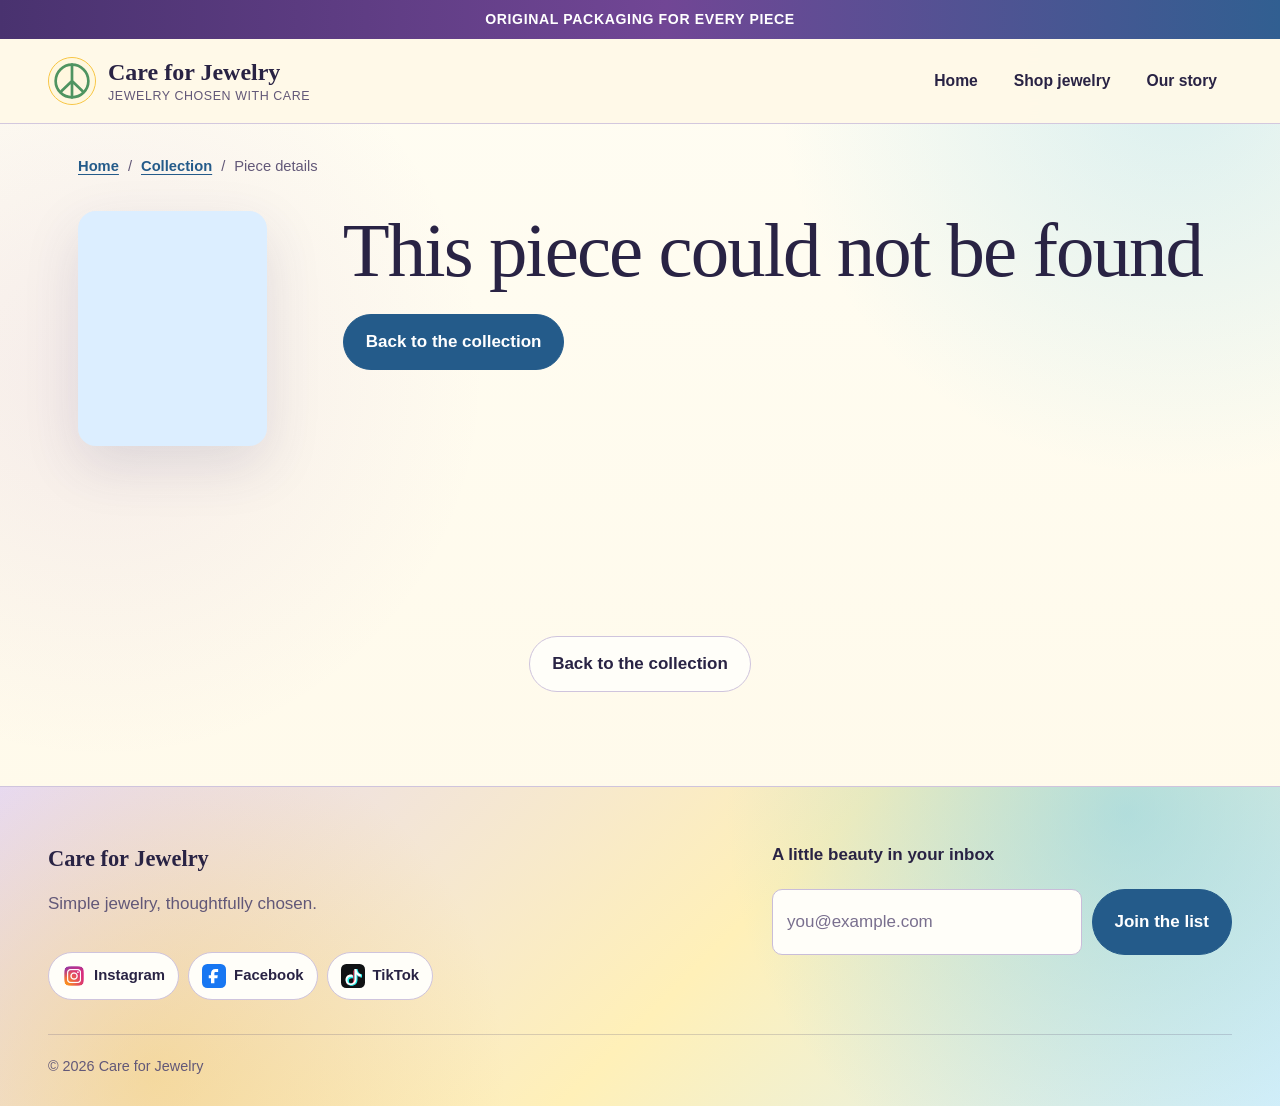
<file: product.html>
<!DOCTYPE html>
<html lang="en">

<head>
    <meta charset="UTF-8" />
    <meta name="viewport" content="width=device-width, initial-scale=1.0" />
    <meta http-equiv="Cache-Control" content="no-cache, no-store, must-revalidate" />
    <meta http-equiv="Pragma" content="no-cache" />
    <meta http-equiv="Expires" content="0" />
    <meta name="description" content="View jewelry details, pricing, additional images, and clear ordering information." />
    <title>Jewelry Details | Care for Jewelry</title>
    <link rel="stylesheet" href="style.css" />
    <script defer src="site-config.js"></script>
    <script defer src="products.js"></script>
    <script defer src="storefront.js"></script>
</head>

<body>
    <div class="announcement-bar" data-config-text="announcementText">Complimentary gift wrapping on every piece</div>

    <header class="site-header">
        <a class="site-brand" href="index.html" data-page-link="home" aria-label="Caren for Jewelry home">
            <img class="brand-mark" src="images/logo-symbol.svg" alt="" />
            <span class="brand-copy">
                <span class="brand-name" data-site-name>Caren for Jewelry</span>
                <span class="brand-tagline" data-config-text="brandTagline">Jewelry chosen with care</span>
            </span>
        </a>
        <nav class="site-nav" aria-label="Primary navigation">
            <a href="index.html" data-page-link="home" data-config-text="homeNavLabel">Home</a>
            <a href="gallery.html" data-page-link="gallery" data-config-text="galleryNavLabel">Products</a>
            <a href="index.html#about" data-config-text="aboutNavLabel">Our story</a>
        </nav>
    </header>

    <nav class="breadcrumb detail-breadcrumb" aria-label="Breadcrumb">
        <a href="index.html" data-page-link="home">Home</a>
        <span aria-hidden="true">/</span>
        <a href="gallery.html" data-page-link="gallery">Collection</a>
        <span aria-hidden="true">/</span>
        <span aria-current="page">Piece details</span>
    </nav>

    <!-- storefront.js resolves the ?id= product and fills these detail mounts. -->
    <main id="product-detail" class="detail-layout" aria-live="polite">
        <section class="detail-media" aria-label="Product images">
            <img
                id="main-product-image"
                src="[data-uri]"
                alt="Product main view"
                class="main-image-display"
            />
        </section>

        <section id="product-info" class="detail-info"></section>

        <section class="detail-gallery" aria-label="Additional product views">
            <div class="image-gallery-heading">
                <h2 data-config-text="galleryImagesLabel">More views</h2>
                <p data-config-text="galleryImagesHelp">Select an image to see it larger.</p>
            </div>
            <div id="extra-images-container" class="image-grid" aria-label="More product images"></div>
            <div id="media-slot" class="media-slot"></div>
        </section>
    </main>

    <nav class="home-link" aria-label="Product gallery">
        <a class="secondary-link" href="gallery.html" data-page-link="gallery" data-config-text="backGalleryLabel">Back to products</a>
    </nav>

    <footer class="site-footer">
        <div class="footer-content">
            <div class="footer-details">
                <p class="footer-title" data-site-name>Caren for Jewelry</p>
                <p data-config-text="siteTagline">Simple jewelry, thoughtfully chosen.</p>
                <div class="social-links" data-social-links aria-label="Social media links"></div>
            </div>

            <form class="email-signup" data-email-signup novalidate>
                <label for="footer-email" data-config-text="emailSignupTitle">Join our email list</label>
                <div class="email-signup-row">
                    <input id="footer-email" name="email" type="email" autocomplete="email" placeholder="you@example.com" data-config-placeholder="emailPlaceholder" required />
                    <button type="submit" data-config-text="emailButtonLabel">Get updates</button>
                </div>
                <p class="form-status" data-email-status aria-live="polite"></p>
            </form>
        </div>
        <p class="site-footer-copy">
            &copy; <span data-current-year>2026</span> <span data-site-name>Caren for Jewelry</span>
        </p>
    </footer>
</body>

</html>
</file>
<file: style.css>
/* Design tokens and global element defaults. See docs/MAINTENANCE.md. */
:root {
    /* Tucson summer palette: brilliant sky, hot sunlight, and violet desert sunsets. */
    --color-page: #fff9e8;
    --color-surface: #fffef9;
    --color-surface-soft: #fff0b8;
    --color-sage: #dceeff;
    --color-sage-deep: #245b8a;
    --color-text: #292344;
    --color-muted: #625878;
    --color-border: #cfc4dd;
    --color-gold: #f6c445;
    --color-gold-dark: #6d3f91;
    --color-sunset: #9a5bb5;
    --color-canyon-soft: #ead9f4;
    --color-sun-soft: #fff0a8;
    --color-sky: #68c7e8;
    --color-violet-bright: #8a5ac7;
    --color-focus: #087ca3;
    --shadow-soft: 0 20px 55px rgba(55, 54, 110, 0.13);
    --shadow-card: 0 10px 30px rgba(55, 54, 110, 0.09);
    --content-max-width: 1220px;
    --text-max-width: 720px;
    --page-space: clamp(20px, 4vw, 48px);
    --radius-small: 10px;
    --radius: 18px;
    --radius-large: 28px;
}

* {
    box-sizing: border-box;
}

html {
    scroll-behavior: smooth;
}

body {
    margin: 0;
    min-height: 100vh;
    background:
        radial-gradient(circle at 92% 7%, rgba(104, 199, 232, 0.24), transparent 25rem),
        radial-gradient(circle at 8% 34%, rgba(154, 91, 181, 0.1), transparent 24rem),
        linear-gradient(180deg, #fffdf3 0%, var(--color-page) 100%);
    color: var(--color-text);
    font-family: Arial, Helvetica, sans-serif;
    font-size: 17px;
    line-height: 1.65;
}

img {
    display: block;
    max-width: 100%;
}

a {
    color: var(--color-sage-deep);
    text-decoration-thickness: 1px;
    text-underline-offset: 0.18em;
}

a:hover {
    color: var(--color-gold-dark);
}

a:focus-visible,
button:focus-visible,
input:focus-visible,
select:focus-visible {
    outline: 3px solid var(--color-focus);
    outline-offset: 3px;
}

h1,
h2,
h3,
p {
    margin-top: 0;
}

h1,
h2,
h3 {
    color: var(--color-text);
    font-family: Georgia, "Times New Roman", serif;
    font-weight: 500;
    letter-spacing: -0.025em;
}

h1 {
    margin-bottom: 24px;
    font-size: clamp(2.65rem, 6vw, 5.15rem);
    line-height: 1.03;
}

h2 {
    margin-bottom: 16px;
    font-size: clamp(2rem, 4vw, 3.25rem);
    line-height: 1.1;
}

h3 {
    margin-bottom: 12px;
    font-size: clamp(1.45rem, 2.5vw, 2rem);
    line-height: 1.2;
}

p {
    color: var(--color-muted);
}

.is-hidden {
    display: none !important;
}

/* Shared announcement, header, brand, and navigation */
.announcement-bar {
    padding: 8px var(--page-space);
    background: linear-gradient(90deg, #49326f, #714695 52%, #315f91);
    color: #ffffff;
    font-size: 0.88rem;
    font-weight: 700;
    letter-spacing: 0.045em;
    text-align: center;
    text-transform: uppercase;
}

.site-header {
    position: sticky;
    z-index: 20;
    top: 0;
    display: flex;
    align-items: center;
    justify-content: space-between;
    gap: 28px;
    padding: 18px max(var(--page-space), calc((100vw - var(--content-max-width)) / 2));
    border-bottom: 1px solid rgba(207, 196, 221, 0.9);
    background: rgba(255, 249, 232, 0.96);
    backdrop-filter: blur(14px);
}

.site-brand {
    display: inline-flex;
    align-items: center;
    gap: 12px;
    min-width: 0;
    color: var(--color-text);
    text-decoration: none;
}

.site-brand:hover {
    color: var(--color-text);
}

.brand-mark {
    width: 48px;
    height: 48px;
    display: block;
    flex: 0 0 auto;
    border: 1px solid var(--color-gold);
    border-radius: 50%;
    background: rgba(255, 240, 168, 0.72);
    object-fit: cover;
}

.brand-copy {
    display: grid;
    line-height: 1.1;
}

.brand-name {
    font-family: Georgia, "Times New Roman", serif;
    font-size: clamp(1.15rem, 2vw, 1.5rem);
    font-weight: 700;
}

.brand-tagline {
    margin-top: 5px;
    color: var(--color-muted);
    font-size: 0.78rem;
    letter-spacing: 0.045em;
    text-transform: uppercase;
}

.site-nav {
    display: flex;
    align-items: center;
    justify-content: flex-end;
    gap: 6px;
}

.site-nav a {
    min-height: 48px;
    display: inline-flex;
    align-items: center;
    justify-content: center;
    padding: 10px 15px;
    border-radius: 999px;
    color: var(--color-text);
    font-size: 0.98rem;
    font-weight: 700;
    text-decoration: none;
}

.site-nav a:hover,
.site-nav a.is-current {
    background: var(--color-sage);
    color: var(--color-sage-deep);
    box-shadow: inset 0 -3px 0 var(--color-violet-bright);
}

/* Home introduction, shopping steps, and shared buttons */
.home-intro {
    display: grid;
    grid-template-columns: minmax(0, 1.25fr) minmax(300px, 0.75fr);
    gap: clamp(36px, 7vw, 92px);
    align-items: center;
    max-width: var(--content-max-width);
    margin: 0 auto;
    padding: clamp(70px, 10vw, 130px) var(--page-space) clamp(70px, 9vw, 112px);
}

.home-intro-copy {
    max-width: 780px;
}

.home-intro-copy > p:not(.section-kicker) {
    max-width: 630px;
    margin-bottom: 30px;
    font-size: 1.18rem;
}

.section-kicker {
    margin-bottom: 14px;
    color: var(--color-gold-dark);
    font-size: 0.83rem;
    font-weight: 800;
    letter-spacing: 0.12em;
    text-transform: uppercase;
}

.home-intro-note {
    position: relative;
    overflow: hidden;
    padding: clamp(26px, 4vw, 40px);
    border: 1px solid color-mix(in srgb, var(--color-sky) 58%, var(--color-border));
    border-radius: var(--radius-large);
    background:
        radial-gradient(circle at 100% 0%, rgba(255, 240, 168, 0.98), transparent 40%),
        linear-gradient(145deg, #dff5ff 0%, #e6e0f7 100%);
}

.home-intro-note::after {
    position: absolute;
    right: -42px;
    bottom: -52px;
    width: 140px;
    height: 140px;
    border: 1px solid rgba(8, 124, 158, 0.2);
    border-radius: 50%;
    content: "";
}

.note-title {
    margin-bottom: 20px;
    color: var(--color-text);
    font-family: Georgia, "Times New Roman", serif;
    font-size: 1.45rem;
}

.shopping-steps {
    display: grid;
    gap: 17px;
    margin: 0;
    padding: 0;
    list-style: none;
}

.shopping-steps li {
    display: grid;
    grid-template-columns: 34px minmax(0, 1fr);
    gap: 12px;
    align-items: center;
    color: var(--color-text);
    font-weight: 700;
}

.shopping-steps li span:first-child {
    width: 32px;
    height: 32px;
    display: grid;
    place-items: center;
    border: 1px solid rgba(109, 63, 145, 0.32);
    border-radius: 50%;
    background: rgba(255, 240, 168, 0.82);
    color: var(--color-sage-deep);
}

.button-row {
    display: flex;
    flex-wrap: wrap;
    gap: 12px;
}

.primary-button,
.secondary-button,
.secondary-link,
.text-button,
.email-signup button {
    min-height: 54px;
    display: inline-flex;
    align-items: center;
    justify-content: center;
    padding: 13px 22px;
    border-radius: 999px;
    font: inherit;
    font-weight: 700;
    text-align: center;
    text-decoration: none;
    cursor: pointer;
    transition: transform 180ms ease, border-color 180ms ease, background-color 180ms ease, color 180ms ease;
}

.primary-button {
    border: 1px solid var(--color-sage-deep);
    background: var(--color-sage-deep);
    color: #ffffff;
}

.primary-button:hover {
    border-color: #183f65;
    background: #183f65;
    color: #ffffff;
    transform: translateY(-1px);
}

.secondary-button,
.secondary-link,
.text-button {
    border: 1px solid var(--color-border);
    background: var(--color-surface);
    color: var(--color-text);
}

.secondary-button:hover,
.secondary-link:hover,
.text-button:hover {
    border-color: var(--color-sunset);
    color: var(--color-gold-dark);
    transform: translateY(-1px);
}

/* Home featured carousel and soft blur-fade states */
.featured-hero {
    padding: clamp(70px, 9vw, 110px) var(--page-space) 50px;
    background:
        radial-gradient(circle at 8% 10%, rgba(246, 196, 69, 0.35), transparent 23rem),
        radial-gradient(circle at 92% 30%, rgba(104, 199, 232, 0.24), transparent 25rem),
        linear-gradient(180deg, var(--color-surface-soft) 0%, #eee5fa 100%);
}

.section-heading {
    max-width: var(--text-max-width);
    margin: 0 auto 30px;
    text-align: center;
}

.section-heading h2 {
    margin-bottom: 0;
}

.featured-product-container {
    --product-accent: var(--color-gold);
    position: relative;
    max-width: 820px;
    margin: 0 auto;
    padding: clamp(20px, 3vw, 32px);
    border: 1px solid var(--color-border);
    border-radius: var(--radius-large);
    background: var(--color-surface);
    box-shadow: var(--shadow-soft);
    touch-action: pan-y;
}

.featured-slide {
    max-width: 720px;
    margin: 0 auto;
    opacity: 1;
    text-align: center;
}

.featured-slide.is-fading-out {
    animation: featured-soft-fade-out 240ms ease-in forwards;
}

.featured-slide.is-fading-in {
    animation: featured-soft-fade-in 420ms cubic-bezier(0.22, 1, 0.36, 1) both;
}

@keyframes featured-soft-fade-out {
    from {
        filter: blur(0);
        opacity: 1;
        transform: scale(1);
    }

    to {
        filter: blur(7px);
        opacity: 0;
        transform: scale(0.992);
    }
}

@keyframes featured-soft-fade-in {
    from {
        filter: blur(9px);
        opacity: 0;
        transform: scale(1.008);
    }

    to {
        filter: blur(0);
        opacity: 1;
        transform: scale(1);
    }
}

.featured-image-link {
    position: relative;
    display: block;
    overflow: hidden;
    border-radius: calc(var(--radius-large) - 8px);
    background: var(--color-sage);
    box-shadow: 0 0 0 0 rgba(36, 91, 138, 0);
    transition: box-shadow 260ms ease, transform 260ms ease;
}

.featured-image {
    width: 100%;
    height: clamp(400px, 44vw, 560px);
    display: block;
    object-fit: cover;
    user-select: none;
    -webkit-user-drag: none;
    transition: transform 500ms ease;
}

.featured-image-link:hover .featured-image {
    transform: scale(1.045);
    filter: saturate(1.08) brightness(1.02);
}

.featured-image-link:hover {
    box-shadow: 0 16px 34px rgba(55, 54, 110, 0.2);
    transform: translateY(-4px);
}

.carousel-arrow {
    position: absolute;
    z-index: 3;
    top: 50%;
    width: 54px;
    height: 54px;
    display: grid;
    place-items: center;
    padding: 0;
    border: 1px solid var(--color-border);
    border-radius: 50%;
    background: rgba(255, 254, 249, 0.95);
    color: var(--color-sage-deep);
    box-shadow: var(--shadow-card);
    font: inherit;
    font-size: 1.55rem;
    font-weight: 800;
    line-height: 1;
    cursor: pointer;
    transform: translateY(-50%);
    transition: background-color 180ms ease, color 180ms ease, transform 180ms ease;
}

.carousel-arrow:hover {
    background: var(--color-sage-deep);
    color: #ffffff;
    transform: translateY(-50%) scale(1.07);
}

.carousel-arrow--previous {
    left: -27px;
}

.carousel-arrow--next {
    right: -27px;
}

.carousel-status {
    position: absolute;
    width: 1px;
    height: 1px;
    padding: 0;
    overflow: hidden;
    clip: rect(0, 0, 0, 0);
    white-space: nowrap;
    border: 0;
}

.featured-title {
    margin: 22px 0 2px;
    font-size: clamp(1.75rem, 3vw, 2.55rem);
}

.featured-title-link {
    color: var(--color-text);
    text-decoration-thickness: 1px;
    text-underline-offset: 5px;
}

.featured-title-link:hover {
    color: var(--color-sage-deep);
}

/* Reusable product labels and metrics */
.eyebrow,
.category-pill {
    display: inline-flex;
    align-items: center;
    min-height: 32px;
    margin-bottom: 15px;
    padding: 5px 11px;
    border: 1px solid color-mix(in srgb, var(--product-accent) 30%, var(--color-border));
    border-radius: 999px;
    background: color-mix(in srgb, var(--product-accent) 8%, var(--color-surface));
    color: var(--color-sage-deep);
    font-size: 0.82rem;
    font-weight: 800;
    letter-spacing: 0.055em;
    text-transform: uppercase;
}

.product-metrics {
    display: grid;
    grid-template-columns: repeat(2, minmax(0, 1fr));
    gap: 12px;
    margin: 28px 0;
}

.product-metric {
    min-height: 84px;
    padding: 16px;
    border: 1px solid var(--color-border);
    border-radius: var(--radius-small);
    background: var(--color-page);
}

.metric-label,
.metric-value {
    display: block;
}

.metric-label {
    color: var(--color-muted);
    font-size: 0.86rem;
    font-weight: 700;
}

.metric-value {
    margin-top: 3px;
    color: var(--color-text);
    font-size: 1.12rem;
    font-weight: 800;
}

.browse-link,
.home-link {
    max-width: var(--content-max-width);
    margin: 0 auto;
    padding: 34px var(--page-space) 74px;
    text-align: center;
}

.browse-link .secondary-link {
    min-width: min(100%, 280px);
    border-color: var(--color-sage-deep);
}

/* Home seller story */
.about-section {
    max-width: var(--content-max-width);
    margin: 0 auto;
    padding: 30px var(--page-space) clamp(80px, 10vw, 130px);
    scroll-margin-top: 120px;
}

.about-card {
    display: grid;
    grid-template-columns: minmax(160px, 0.35fr) minmax(0, 1fr);
    gap: clamp(30px, 6vw, 76px);
    align-items: center;
    padding: clamp(30px, 6vw, 72px);
    border-radius: var(--radius-large);
    background:
        radial-gradient(circle at 88% 7%, rgba(246, 196, 69, 0.58), transparent 28%),
        linear-gradient(135deg, var(--color-canyon-soft) 0%, #dddff8 48%, #d8f1fb 100%);
}

.about-monogram {
    width: min(100%, 220px);
    aspect-ratio: 1;
    display: grid;
    place-items: center;
    border: 1px solid rgba(109, 63, 145, 0.35);
    border-radius: 50%;
    color: var(--color-sage-deep);
    font-family: Georgia, "Times New Roman", serif;
    font-size: clamp(2rem, 5vw, 3.4rem);
}

.about-copy {
    max-width: 760px;
}

.about-copy h2 {
    font-size: clamp(2rem, 4vw, 3.3rem);
}

.about-signoff {
    color: var(--color-text);
    font-weight: 700;
}

.text-link {
    display: inline-flex;
    align-items: center;
    min-height: 48px;
    color: var(--color-sage-deep);
    font-weight: 800;
}

/* Collection page header, filters, result grid, and product cards */
.page-main {
    padding-bottom: 30px;
}

.breadcrumb {
    display: flex;
    flex-wrap: wrap;
    align-items: center;
    gap: 9px;
    max-width: var(--content-max-width);
    margin: 0 auto;
    padding: 32px var(--page-space) 0;
    color: var(--color-muted);
    font-size: 0.92rem;
}

.breadcrumb a {
    color: var(--color-sage-deep);
    font-weight: 700;
}

.gallery-header {
    max-width: var(--content-max-width);
    margin: 0 auto;
    padding: 42px var(--page-space) 34px;
}

.gallery-header h1 {
    max-width: 800px;
    margin-bottom: 18px;
}

.gallery-header > p:last-child {
    max-width: 680px;
    margin-bottom: 0;
    font-size: 1.12rem;
}

.filter-panel {
    display: grid;
    grid-template-columns: repeat(4, minmax(0, 1fr));
    align-items: stretch;
    gap: 18px;
    max-width: var(--content-max-width);
    margin: 0 auto 24px;
    padding: clamp(22px, 4vw, 34px);
    border: 1px solid var(--color-border);
    border-radius: var(--radius);
    background: var(--color-surface);
    box-shadow: var(--shadow-card);
}

.search-field {
    grid-column: span 2;
}

.search-field label {
    color: var(--color-sage-deep);
}

.search-field input {
    min-height: 64px;
    border-width: 2px;
    border-color: color-mix(in srgb, var(--color-sky) 68%, var(--color-border));
    box-shadow: 0 8px 22px rgba(36, 91, 138, 0.11);
    font-size: 1.04rem;
}

.filter-field {
    display: flex;
    flex-direction: column;
    gap: 8px;
}

.filter-field label {
    min-height: 28px;
    display: flex;
    align-items: flex-end;
    line-height: 1.25;
}

.filter-field select {
    min-height: 64px;
}

.specification-filters {
    display: contents;
}

.filter-field label,
.email-signup label {
    color: var(--color-text);
    font-weight: 800;
}

input,
select {
    width: 100%;
    min-height: 56px;
    padding: 12px 14px;
    border: 1px solid #c9bdd9;
    border-radius: var(--radius-small);
    background: var(--color-surface);
    color: var(--color-text);
    font: inherit;
}

input::placeholder {
    color: #796f8e;
}

select {
    cursor: pointer;
}

.results-summary {
    max-width: var(--content-max-width);
    min-height: 32px;
    margin: 0 auto;
    padding: 2px var(--page-space) 18px;
    color: var(--color-muted);
    font-weight: 800;
}

.gallery-grid {
    display: grid;
    grid-template-columns: repeat(3, minmax(0, 1fr));
    gap: 26px;
    max-width: var(--content-max-width);
    margin: 0 auto;
    padding: 0 var(--page-space) 54px;
}

.product-card {
    --product-accent: var(--color-gold);
    display: flex;
    min-width: 0;
    flex-direction: column;
    overflow: hidden;
    border: 1px solid var(--color-border);
    border-radius: var(--radius);
    background: var(--color-surface);
    box-shadow: var(--shadow-card);
    transition: transform 180ms ease, box-shadow 180ms ease;
}

.product-card:hover {
    transform: translateY(-3px);
    box-shadow: var(--shadow-soft);
}

.product-card--featured {
    border-color: rgba(100, 185, 120, 0.62);
    background:
        linear-gradient(rgba(245, 255, 247, 0.42), rgba(255, 254, 249, 0.94)),
        var(--color-surface);
    box-shadow:
        0 0 0 1px rgba(125, 225, 148, 0.2),
        0 0 24px rgba(125, 225, 148, 0.38),
        0 14px 36px rgba(74, 155, 93, 0.18);
}

.product-card--featured:hover {
    box-shadow:
        0 0 0 1px rgba(125, 225, 148, 0.3),
        0 0 34px rgba(125, 225, 148, 0.5),
        0 20px 48px rgba(74, 155, 93, 0.24);
}

.product-card-image-link {
    display: block;
    overflow: hidden;
    background: var(--color-sage);
}

.product-card-image {
    width: 100%;
    aspect-ratio: 4 / 5;
    object-fit: cover;
    opacity: 0;
    transition: opacity 250ms ease, transform 450ms ease;
}

.product-card:hover .product-card-image {
    transform: scale(1.018);
}

.lazy-load.loaded {
    opacity: 1;
}

.product-card-content {
    display: flex;
    flex: 1;
    flex-direction: column;
    align-items: flex-start;
    padding: 22px;
}

.product-card-labels {
    display: flex;
    width: 100%;
    min-height: 29px;
    flex-wrap: wrap;
    align-items: center;
    gap: 8px 12px;
    margin-bottom: 9px;
}

.product-card-labels .category-pill {
    margin-bottom: 0;
}

.featured-label {
    margin: 0 0 0 auto;
    color: #64b978;
    font-size: 0.77rem;
    font-weight: 900;
    letter-spacing: 0.12em;
    line-height: 1;
    text-shadow:
        0 0 6px rgba(125, 225, 148, 1),
        0 0 15px rgba(125, 225, 148, 0.75),
        0 0 24px rgba(125, 225, 148, 0.45);
    text-align: right;
    text-transform: lowercase;
}

.product-card-title {
    margin: 0 0 9px;
    font-size: 1.5rem;
}

.product-card-title a {
    color: var(--color-text);
    text-decoration: none;
}

.product-card-title a:hover {
    color: var(--color-sage-deep);
}

.product-card-description {
    flex: 1;
    margin-bottom: 18px;
    font-size: 0.98rem;
}

.product-card .text-button {
    width: 100%;
}

.no-results {
    grid-column: 1 / -1;
    margin: 0;
    padding: 42px 24px;
    border: 1px solid var(--color-border);
    border-radius: var(--radius);
    background: var(--color-surface);
    color: var(--color-text);
    font-weight: 800;
    text-align: center;
}

/* Product detail page, image selector, purchase panel, and contact sections */
.detail-breadcrumb {
    padding-top: 30px;
}

.detail-layout {
    --product-accent: var(--color-gold);
    display: grid;
    grid-template-columns: minmax(0, 1.08fr) minmax(360px, 0.92fr);
    gap: clamp(36px, 6vw, 76px);
    max-width: var(--content-max-width);
    margin: 0 auto;
    padding: 32px var(--page-space) 80px;
}

.detail-layout--not-found {
    grid-template-columns: 1fr;
}

.detail-media,
.detail-gallery,
.detail-info {
    min-width: 0;
}

.detail-media {
    grid-column: 1;
    grid-row: 1;
}

.detail-gallery {
    grid-column: 1;
    grid-row: 2;
}

.main-image-display {
    width: 100%;
    aspect-ratio: 4 / 5;
    border-radius: var(--radius);
    background: var(--color-sage);
    box-shadow: var(--shadow-soft);
    object-fit: cover;
}

.image-gallery-heading {
    margin-top: 26px;
}

.image-gallery-heading h2 {
    margin-bottom: 2px;
    font-family: Arial, Helvetica, sans-serif;
    font-size: 1.08rem;
    font-weight: 800;
    letter-spacing: 0;
}

.image-gallery-heading p {
    margin-bottom: 14px;
    font-size: 0.92rem;
}

.image-grid {
    display: grid;
    grid-template-columns: repeat(4, minmax(0, 1fr));
    gap: 10px;
}

.gallery-image-button {
    min-width: 0;
    padding: 3px;
    overflow: hidden;
    border: 2px solid transparent;
    border-radius: 12px;
    background: transparent;
    cursor: pointer;
}

.gallery-image-button:hover,
.gallery-image-button.is-active {
    border-color: var(--color-sunset);
}

.gallery-detail-img {
    width: 100%;
    aspect-ratio: 1;
    border-radius: 8px;
    background: var(--color-sage);
    object-fit: cover;
}

.media-slot:empty {
    display: none;
}

.media-slot {
    margin-top: 24px;
}

.video-container {
    position: relative;
    width: 100%;
    height: 0;
    padding-bottom: 56.25%;
    overflow: hidden;
    border-radius: var(--radius);
    background: #000000;
}

.video-container.shorts-mode {
    max-width: 360px;
    margin: 0 auto;
    padding-bottom: 177.78%;
}

.video-container iframe {
    position: absolute;
    inset: 0;
    width: 100%;
    height: 100%;
    border: 0;
}

.detail-info {
    position: sticky;
    top: 118px;
    grid-column: 2;
    grid-row: 1 / span 2;
    align-self: start;
}

.detail-heading h1 {
    margin-bottom: 14px;
    font-size: clamp(2.55rem, 4vw, 3.85rem);
}

.detail-description {
    margin-bottom: 13px;
    line-height: 1.5;
}

.detail-price {
    margin-bottom: 20px;
    color: var(--color-text);
    font-family: Georgia, "Times New Roman", serif;
    font-size: 1.85rem;
    font-weight: 700;
}

.purchase-panel {
    margin: 0 0 28px;
    padding: 20px;
    border: 1px solid color-mix(in srgb, var(--color-sunset) 35%, var(--color-border));
    border-radius: var(--radius);
    background:
        radial-gradient(circle at 100% 0%, rgba(104, 199, 232, 0.46), transparent 45%),
        linear-gradient(135deg, #fff2ae 0%, #e7dcf5 100%);
}

.purchase-panel-label {
    margin-bottom: 5px;
    color: var(--color-text);
    font-family: Georgia, "Times New Roman", serif;
    font-size: 1.32rem;
    font-weight: 700;
}

.purchase-panel-help {
    margin-bottom: 13px;
    font-size: 0.96rem;
    line-height: 1.5;
}

.purchase-button {
    width: 100%;
}

.detail-section {
    margin-top: 24px;
    padding-top: 24px;
    border-top: 1px solid var(--color-border);
}

.detail-section h2 {
    margin-bottom: 13px;
    font-family: Arial, Helvetica, sans-serif;
    font-size: 1.12rem;
    font-weight: 800;
    letter-spacing: 0;
}

.feature-list {
    display: grid;
    gap: 10px;
    margin: 0;
    padding-left: 24px;
}

.feature-list li {
    padding-left: 3px;
}

.feature-list li::marker {
    color: var(--color-gold);
}

.spec-list {
    display: grid;
    grid-template-columns: minmax(125px, 0.42fr) minmax(0, 1fr);
    gap: 11px 18px;
    margin: 0;
}

.spec-list dt {
    color: var(--color-muted);
    font-weight: 800;
}

.spec-list dd {
    margin: 0;
    color: var(--color-text);
}

.contact-section p {
    margin-bottom: 10px;
}

.contact-name {
    color: var(--color-text);
    font-weight: 800;
}

.contact-actions {
    display: flex;
    flex-wrap: wrap;
    align-items: center;
    gap: 10px;
    margin: 16px 0 12px;
}

.contact-or {
    color: var(--color-muted);
    font-weight: 700;
}

.contact-button {
    border-color: var(--color-sage-deep);
    background: var(--color-sage-deep);
    color: #ffffff;
}

.contact-button:hover {
    border-color: #183f65;
    background: #183f65;
    color: #ffffff;
}

.contact-email-button {
    max-width: 100%;
    overflow-wrap: anywhere;
}

.contact-links {
    display: flex;
    flex-wrap: wrap;
    gap: 10px;
}

.contact-links a {
    min-height: 48px;
    display: inline-flex;
    align-items: center;
    padding: 10px 14px;
    border: 1px solid var(--color-border);
    border-radius: 999px;
    background: var(--color-surface);
    font-weight: 700;
    text-decoration: none;
}

.image-placeholder {
    min-height: 240px;
    display: flex;
    align-items: center;
    justify-content: center;
    padding: 20px;
    background: var(--color-sage);
    color: var(--color-muted);
    text-align: center;
}

/* Shared footer, social links, and email signup */
.site-footer {
    margin-top: 20px;
    padding: 54px var(--page-space) 28px;
    border-top: 1px solid var(--color-border);
    background:
        radial-gradient(circle at 88% 8%, rgba(104, 199, 232, 0.46), transparent 25rem),
        radial-gradient(circle at 12% 90%, rgba(246, 196, 69, 0.38), transparent 22rem),
        linear-gradient(135deg, #e7daf5 0%, #fff0b8 55%, #d9f1fb 100%);
}

.footer-content {
    display: grid;
    grid-template-columns: minmax(0, 1fr) minmax(300px, 460px);
    gap: 44px;
    max-width: var(--content-max-width);
    margin: 0 auto;
}

.footer-details {
    display: grid;
    gap: 12px;
    align-content: start;
}

.footer-title {
    margin-bottom: 0;
    color: var(--color-text);
    font-family: Georgia, "Times New Roman", serif;
    font-size: 1.4rem;
    font-weight: 700;
}

.social-links {
    display: flex;
    flex-wrap: wrap;
    gap: 9px;
    padding-top: 4px;
}

.social-link {
    min-height: 48px;
    display: inline-flex;
    align-items: center;
    gap: 8px;
    padding: 9px 13px;
    border: 1px solid var(--color-border);
    border-radius: 999px;
    background: var(--color-surface);
    color: var(--color-text);
    font-size: 0.93rem;
    font-weight: 700;
    text-decoration: none;
}

.social-link:hover {
    border-color: var(--color-gold);
    color: var(--color-gold-dark);
}

.social-link-icon {
    width: 24px;
    height: 24px;
    object-fit: contain;
}

.email-signup {
    display: grid;
    gap: 10px;
}

.email-signup-row {
    display: grid;
    grid-template-columns: minmax(0, 1fr) auto;
    gap: 10px;
}

.email-signup button {
    border: 1px solid var(--color-sage-deep);
    background: var(--color-sage-deep);
    color: #ffffff;
}

.email-signup button:hover {
    border-color: #183f65;
    background: #183f65;
}

.email-signup button:disabled {
    cursor: wait;
    opacity: 0.72;
}

.form-status {
    min-height: 25px;
    margin: 0;
    color: var(--color-sage-deep);
    font-weight: 800;
}

.site-footer-copy {
    max-width: var(--content-max-width);
    margin: 34px auto 0;
    padding-top: 20px;
    border-top: 1px solid rgba(98, 88, 120, 0.24);
    color: var(--color-muted);
    font-size: 0.9rem;
}

/* Entry and scroll-reveal motion */
.animate-in {
    animation: fade-in 350ms ease both;
}

[data-reveal] {
    opacity: 0;
    transform: translateY(18px);
    transition: opacity 700ms ease, transform 700ms ease;
}

[data-reveal].is-visible {
    opacity: 1;
    transform: translateY(0);
}

@keyframes fade-in {
    from {
        opacity: 0;
        transform: translateY(8px);
    }

    to {
        opacity: 1;
        transform: translateY(0);
    }
}

/* Motion accessibility and responsive layout contracts */
@media (prefers-reduced-motion: reduce) {
    *,
    *::before,
    *::after {
        scroll-behavior: auto !important;
        transition-duration: 0.01ms !important;
        animation-duration: 0.01ms !important;
        animation-iteration-count: 1 !important;
    }

    [data-reveal] {
        opacity: 1;
        transform: none;
    }
}

@media (max-width: 980px) {
    .site-header {
        align-items: flex-start;
        flex-direction: column;
        gap: 12px;
    }

    .site-nav {
        width: 100%;
        justify-content: flex-start;
    }

    .home-intro,
    .detail-layout {
        grid-template-columns: 1fr;
    }

    .detail-media,
    .detail-info,
    .detail-gallery {
        grid-column: 1;
        grid-row: auto;
    }

    .home-intro {
        gap: 42px;
    }

    .home-intro-note {
        max-width: 620px;
    }

    .carousel-arrow {
        top: 44%;
    }

    .carousel-arrow--previous {
        left: 8px;
    }

    .carousel-arrow--next {
        right: 8px;
    }

    .gallery-grid {
        grid-template-columns: repeat(2, minmax(0, 1fr));
    }

    .filter-panel {
        grid-template-columns: repeat(2, minmax(0, 1fr));
    }

    .detail-info {
        position: static;
    }

    .footer-content {
        grid-template-columns: 1fr;
    }
}

@media (max-width: 720px) {
    :root {
        --page-space: 18px;
        --radius: 14px;
        --radius-large: 20px;
    }

    body {
        font-size: 16px;
    }

    .announcement-bar {
        font-size: 0.75rem;
    }

    .site-header {
        padding-top: 14px;
        padding-bottom: 12px;
    }

    .brand-mark {
        width: 44px;
        height: 44px;
    }

    .brand-tagline {
        display: none;
    }

    .site-nav {
        display: grid;
        grid-template-columns: repeat(3, minmax(0, 1fr));
        gap: 5px;
    }

    .site-nav a {
        min-height: 46px;
        padding: 8px 6px;
        font-size: 0.88rem;
        text-align: center;
    }

    .home-intro {
        padding-top: 58px;
        padding-bottom: 68px;
    }

    .home-intro-copy > p:not(.section-kicker) {
        font-size: 1.06rem;
    }

    .featured-hero {
        padding-top: 68px;
    }

    .featured-product-container {
        padding: 14px;
    }

    .featured-image {
        height: min(92vw, 420px);
    }

    .filter-panel,
    .gallery-grid,
    .footer-content,
    .email-signup-row {
        grid-template-columns: 1fr;
    }

    .search-field {
        grid-column: auto;
    }

    .product-metrics {
        grid-template-columns: 1fr 1fr;
    }

    .about-card {
        grid-template-columns: 1fr;
    }

    .about-monogram {
        width: 132px;
    }

    .filter-panel {
        margin-right: var(--page-space);
        margin-left: var(--page-space);
    }

    .gallery-grid {
        gap: 20px;
    }

    .product-card-content {
        padding: 20px;
    }

    .detail-layout {
        padding-top: 24px;
    }

    .image-grid {
        grid-template-columns: repeat(4, minmax(0, 1fr));
    }

    .spec-list {
        grid-template-columns: 1fr;
        gap: 3px;
    }

    .spec-list dd + dt {
        margin-top: 10px;
    }

    .primary-button,
    .secondary-button,
    .secondary-link,
    .text-button,
    .email-signup button {
        width: 100%;
    }

    .contact-actions {
        align-items: stretch;
        flex-direction: column;
    }

    .contact-or {
        text-align: center;
    }
}

@media (max-width: 420px) {
    .product-metrics {
        grid-template-columns: 1fr;
    }

    .image-grid {
        grid-template-columns: repeat(3, minmax(0, 1fr));
    }
}
</file>
